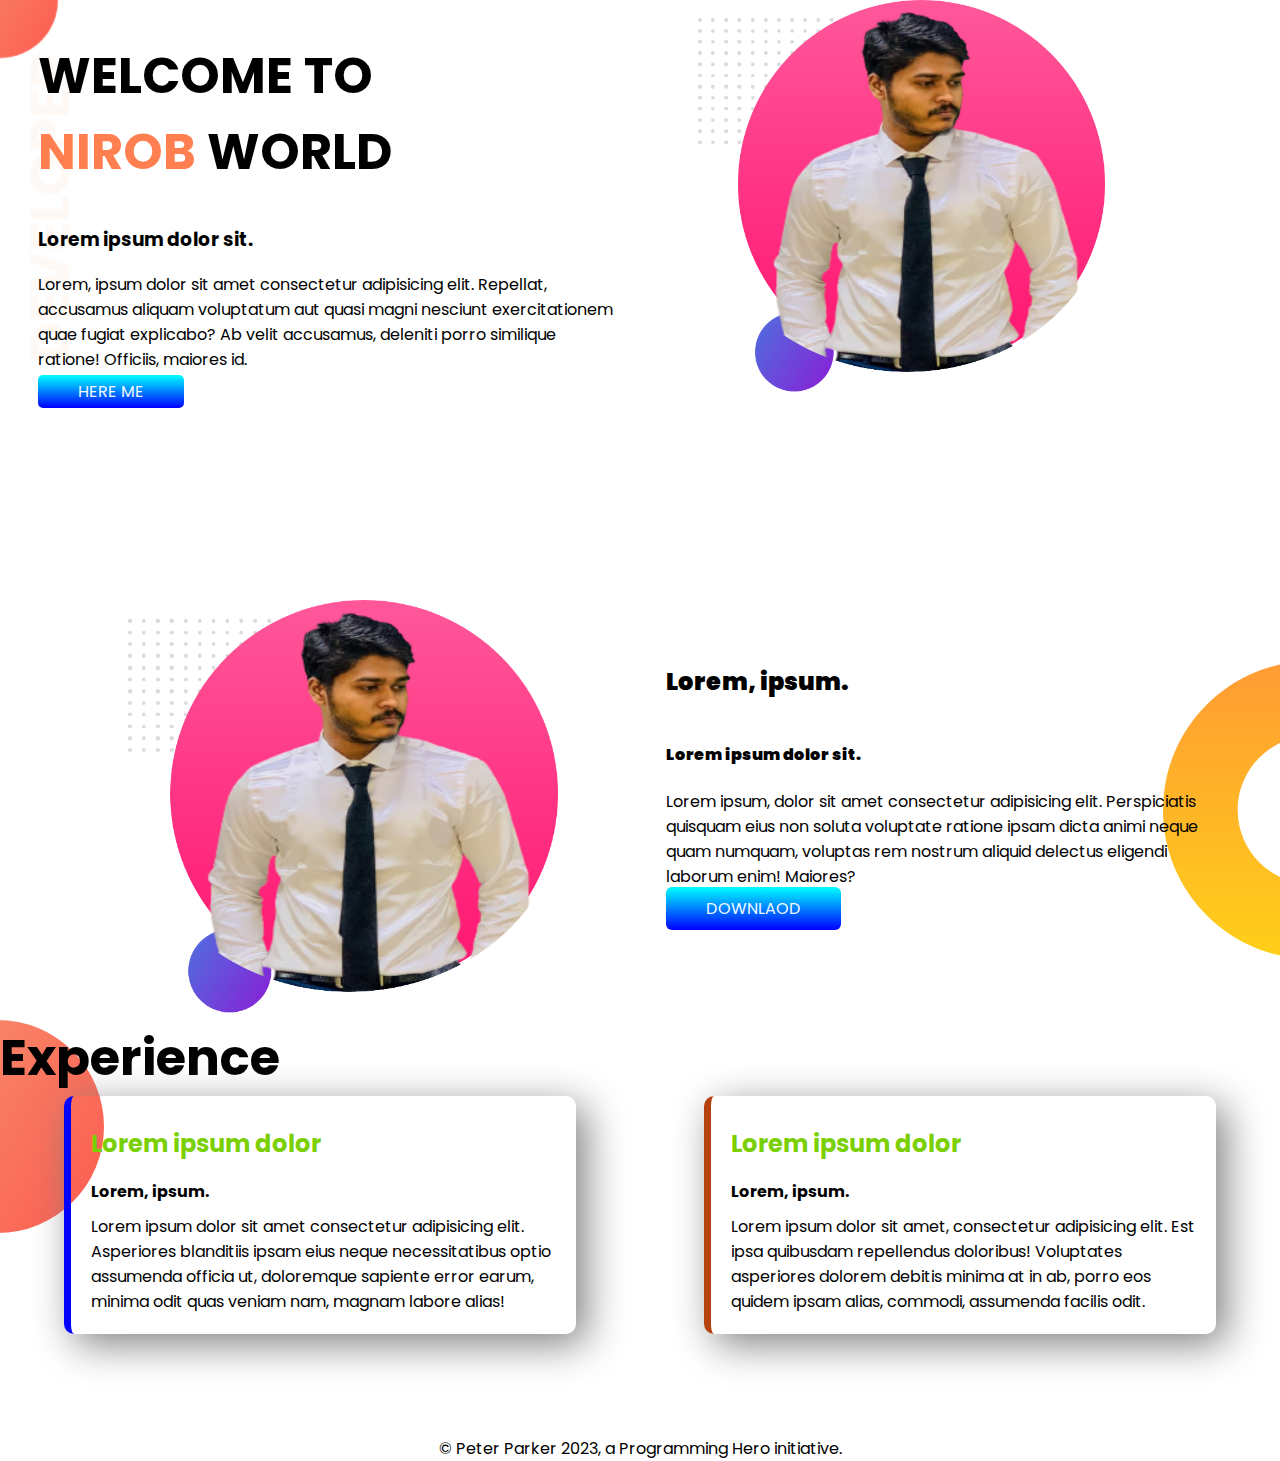
<file: index.html>
<!DOCTYPE html>
<html lang="en">
<head>
    <meta charset="UTF-8">
    <meta http-equiv="X-UA-Compatible" content="IE=edge">
    <meta name="viewport" content="width=device-width, initial-scale=1.0">
    <title>test portfolio</title>
    <link rel="preconnect" href="https://fonts.googleapis.com">
<link rel="preconnect" href="https://fonts.gstatic.com" crossorigin>
<link href="https://fonts.googleapis.com/css2?family=Poppins&display=swap" rel="stylesheet">
    <link rel="stylesheet" href="style.css">

</head>
<body>
   <section class="topban">
    <div class="dk">
        <h1>WELCOME TO </h1>
        <h1><span class="bib">NIROB</span> WORLD</h1>
        <h3>Lorem ipsum dolor sit.</h3>
        <p>Lorem, ipsum dolor sit amet consectetur adipisicing elit. Repellat, accusamus aliquam voluptatum aut quasi magni
            nesciunt exercitationem quae fugiat explicabo? Ab velit accusamus, deleniti porro similique ratione! Officiis,
            maiores id.</p>
            <a class="hk" href="#" target="_blank">HERE ME</a>
    </div>
    <div class="pk">
        <img src="images/nirob.png" alt="img">
    </div>
   </section>
   <section class="nextpart">
    <div class="mk">
        <img src="images/nirob.png" alt="img">
    </div>
    <div class="op">
        <h2> <b> Lorem, ipsum. </b></h2>
        <h4><b>Lorem ipsum dolor sit.</b></h4>
        <p>Lorem ipsum, dolor sit amet consectetur adipisicing elit. Perspiciatis quisquam eius non soluta voluptate ratione ipsam dicta animi neque quam numquam, voluptas rem nostrum aliquid delectus eligendi laborum enim! Maiores?</p>
        <a  class="hello" href="#" target="_blank">DOWNLAOD</a>


    </div>
    </section>

    <section class="ex">
        <div class="px">
            <h1>
            Experience
            </h1>
       </div>
           
       <div class="all">
        <div class="devo">
            <h2>Lorem ipsum dolor </h2>
            <h4>Lorem, ipsum.</h4>
            <p>Lorem ipsum dolor sit amet consectetur adipisicing elit. Asperiores blanditiis ipsam eius neque necessitatibus optio assumenda officia ut, doloremque sapiente error earum, minima odit quas veniam nam, magnam labore alias!</p>

        </div>
        <div class="sevo">
            <h2>Lorem ipsum dolor </h2>
            <h4>Lorem, ipsum.</h4>
            <p>Lorem ipsum dolor sit amet, consectetur adipisicing elit. Est ipsa quibusdam repellendus doloribus! Voluptates asperiores dolorem debitis minima at in ab, porro eos quidem ipsam alias, commodi, assumenda facilis odit.</p>

        </div>
       </div>
    
   </section>
</body>
<footer>
    <p>© Peter Parker 2023, a Programming Hero initiative.</p>
</footer>
</html>
</file>
<file: style.css>
*{
    font-family: 'Poppins', sans-serif;
    margin: 0;
}

    h1{
        font-size: 50px;

    }
    .bib{
        color: coral;
    }
    .topban{
        margin-bottom: 150px;
        display: flex;
    }
    .pk{
        padding-left: 3%;
        width: 50%;
    }
    .pk img{
        width: 70%;
    }
    .dk{
        
        width: 50%;
        padding: 3%;
    }
    .dk h3{
        margin-bottom: 3%;
        margin-top: 6%;
    }
   .hk{
    text-decoration: none;
    background-image: linear-gradient(aqua ,blue );
    font-weight: 700px;
    color: aliceblue;
    border-radius: 5px;
    padding: 5px 40px;
    line-height: 250%
    

   }
   .topban{

    background-image: url(./images/top-banner.png);
    background-repeat: no-repeat;
   }
   .nextpart{
    display: flex;
    background-image: url(/images/dream-bg.png);
    background-repeat: no-repeat;
    background-position:right ;
 

   }
   .mk{
        width: 50%;
        margin-left: 10%;
   }
   .mk img{
    width: 80%;
   }
   .op{
    width: 50%;
    margin-top: 5%;
    padding-right: 6%;

   }
   .hello{
    text-decoration: none;
    background-image: linear-gradient(aqua,blue);
    padding: 10px 40px;
    border-radius: 6px;
    line-height: 250%;
    color: aliceblue;
   }
   .op h2{
    margin-bottom:8% ;
   }
   .op h4{
    margin-bottom: 4%;
   }
   .all{
    display: flex;
   }
   .devo{
    
    width: 50%;
    box-shadow: 10px 10px 40px gray;
    margin-left: 5%;
    margin-right: 5%;
    border-left:7px solid blue  ;
    padding: 20px;
    border-radius: 10px;
    margin-bottom: 8%;
   
   }
   .sevo{
    
    width: 50%;
    box-shadow: 10px 10px 40px gray;
    margin-left: 5%;
    margin-right: 5%;
    border-left: 7px solid rgb(180, 66, 14);
    padding: 20px;
    border-radius: 10px;
    margin-bottom: 8%;
   }
   .devo h2{
    color: rgb(123, 208, 5);
    margin-top: 2%;
    margin-bottom: 4%;
   }
   .sevo h2{
    color:rgb(123, 208, 5);
    margin-top: 2%;
    margin-bottom: 4%;
   
   }
   .devo h4{
    margin-top: 2%;
    margin-bottom: 2%;
   }
   .sevo h4 {
       margin-top: 2%;
       margin-bottom: 2%;
   }
   .ex{
    background-image: url(./images/exp-bg.png);
    background-repeat:no-repeat;
   }
   footer p{
    text-align: center;

   }
</file>
<file: b.css>
*{
    font-family: 'Poppins', sans-serif;
    margin: 0;
}

    h1{
        font-size: 50px;

    }
    .bib{
        color: coral;
    }
    .topban{
        margin-bottom: 150px;
        display: flex;
    }
    .pk{
        padding-left: 3%;
        width: 50%;
    }
    .pk img{
        width: 70%;
    }
    .dk{
        
        width: 50%;
        padding: 3%;
    }
    .dk h3{
        margin-bottom: 3%;
        margin-top: 6%;
    }
   .hk{
    text-decoration: none;
    background-image: linear-gradient(aqua ,blue );
    font-weight: 700px;
    color: aliceblue;
    border-radius: 5px;
    padding: 5px 40px;
    line-height: 250%
    

   }
   .topban{

    background-image: url(./images/top-banner.png);
    background-repeat: no-repeat;
   }
   .nextpart{
    display: flex;
    background-image: url(/images/dream-bg.png);
    background-repeat: no-repeat;
    background-position:right ;
 

   }
   .mk{
        width: 50%;
        margin-left: 10%;
   }
   .mk img{
    width: 80%;
   }
   .op{
    width: 50%;
    margin-top: 5%;
    padding-right: 6%;

   }
   .hello{
    text-decoration: none;
    background-image: linear-gradient(aqua,blue);
    padding: 10px 40px;
    border-radius: 6px;
    line-height: 250%;
    color: aliceblue;
   }
   .op h2{
    margin-bottom:8% ;
   }
   .op h4{
    margin-bottom: 4%;
   }
   .all{
    display: flex;
   }
   .devo{
    
    width: 50%;
    box-shadow: 10px 10px 40px gray;
    margin-left: 5%;
    margin-right: 5%;
    border-left:7px solid blue  ;
    padding: 20px;
    border-radius: 10px;
    margin-bottom: 8%;
   
   }
   .sevo{
    
    width: 50%;
    box-shadow: 10px 10px 40px gray;
    margin-left: 5%;
    margin-right: 5%;
    border-left: 7px solid rgb(180, 66, 14);
    padding: 20px;
    border-radius: 10px;
    margin-bottom: 8%;
   }
   .devo h2{
    color: rgb(123, 208, 5);
    margin-top: 2%;
    margin-bottom: 4%;
   }
   .sevo h2{
    color:rgb(123, 208, 5);
    margin-top: 2%;
    margin-bottom: 4%;
   
   }
   .devo h4{
    margin-top: 2%;
    margin-bottom: 2%;
   }
   .sevo h4 {
       margin-top: 2%;
       margin-bottom: 2%;
   }
   .ex{
    background-image: url(./images/exp-bg.png);
    background-repeat:no-repeat;
   }
   footer p{
    text-align: center;

   }
</file>
